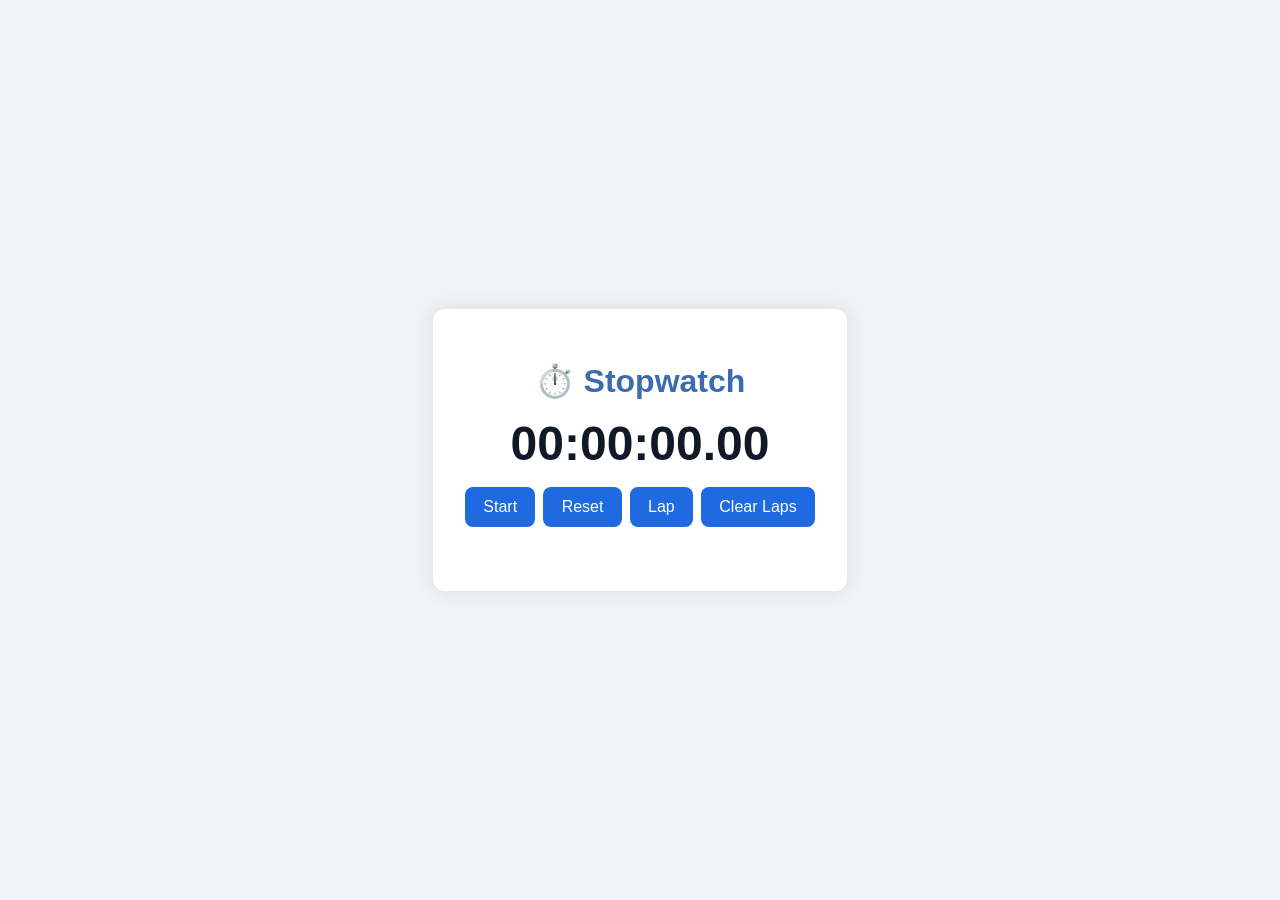
<file: index.html>
<!DOCTYPE html>
<html lang="en">
<head>
  <meta charset="UTF-8" />
  <meta name="viewport" content="width=device-width, initial-scale=1.0" />
  <title>Stopwatch App</title>
  <link rel="stylesheet" href="style.css" />
</head>
<body>
  <div class="container">
    <h1> ⏱️ Stopwatch</h1>
    <div id="display">00:00:00.00</div>
    <div class="buttons">
      <button id="startStopBtn">Start</button>
      <button id="resetBtn">Reset</button>
      <button id="lapBtn">Lap</button>
      <button id="clearLapsBtn">Clear Laps</button>
    </div>
    <ul id="laps"></ul>
  </div>
  <script src="script.js"></script>
</body>
</html>
</file>
<file: style.css>
body {
  font-family: 'Segoe UI', sans-serif;
  display: flex;
  justify-content: center;
  align-items: center;
  height: 100vh;
  background: #f0f4f8;
  margin: 0;
}

.container {
  text-align: center;
  background: #ffffff;
  padding: 2rem;
  border-radius: 12px;
  box-shadow: 0 0 20px rgba(0, 0, 0, 0.1);
  width: 350px;
}

h1 {
  margin-bottom: 1rem;
  color: #3c6cae;
  font-family: 'Poppins', sans-serif;
  font-size: 2rem;
}


#display {
  font-size: 3rem;
  margin: 1rem 0;
  font-weight: bold;
  color: #111827;
}

.buttons {
  display: flex;
  justify-content: center;
  flex-wrap: wrap;
  gap: 0.5rem;
  margin-bottom: 1rem;
}

.buttons button {
  flex: 1 1 auto;
  padding: 0.7rem 1rem;
  font-size: 1rem;
  border: none;
  border-radius: 8px;
  background: #206ae1;
  color: #fff;
  cursor: pointer;
  transition: background 0.3s;
}

.buttons button:hover {
  background: #0e2e71;
}



.buttons button:hover {
  background: #133b91;
}

#laps {
  margin-top: 1rem;
  list-style: none;
  padding: 0;
  text-align: left;
  max-height: 200px;
  overflow-y: auto;
}

#laps li {
  background: #e0e7ff;
  padding: 0.5rem 1rem;
  margin-bottom: 0.5rem;
  border-radius: 6px;
  font-size: 0.95rem;
  color: #1e3a8a;
  font-weight: 500;
}
</file>
<file: docs/style.css>
body {
  font-family: 'Segoe UI', sans-serif;
  display: flex;
  justify-content: center;
  align-items: center;
  height: 100vh;
  background: #f0f4f8;
  margin: 0;
}

.container {
  text-align: center;
  background: #ffffff;
  padding: 2rem;
  border-radius: 12px;
  box-shadow: 0 0 20px rgba(0, 0, 0, 0.1);
  width: 350px;
}

h1 {
  margin-bottom: 1rem;
  color: #3c6cae;
  font-family: 'Poppins', sans-serif;
  font-size: 2rem;
}


#display {
  font-size: 3rem;
  margin: 1rem 0;
  font-weight: bold;
  color: #111827;
}

.buttons {
  display: flex;
  justify-content: center;
  flex-wrap: wrap;
  gap: 0.5rem;
  margin-bottom: 1rem;
}

.buttons button {
  flex: 1 1 auto;
  padding: 0.7rem 1rem;
  font-size: 1rem;
  border: none;
  border-radius: 8px;
  background: #206ae1;
  color: #fff;
  cursor: pointer;
  transition: background 0.3s;
}

.buttons button:hover {
  background: #0e2e71;
}



.buttons button:hover {
  background: #133b91;
}

#laps {
  margin-top: 1rem;
  list-style: none;
  padding: 0;
  text-align: left;
  max-height: 200px;
  overflow-y: auto;
}

#laps li {
  background: #e0e7ff;
  padding: 0.5rem 1rem;
  margin-bottom: 0.5rem;
  border-radius: 6px;
  font-size: 0.95rem;
  color: #1e3a8a;
  font-weight: 500;
}
</file>
